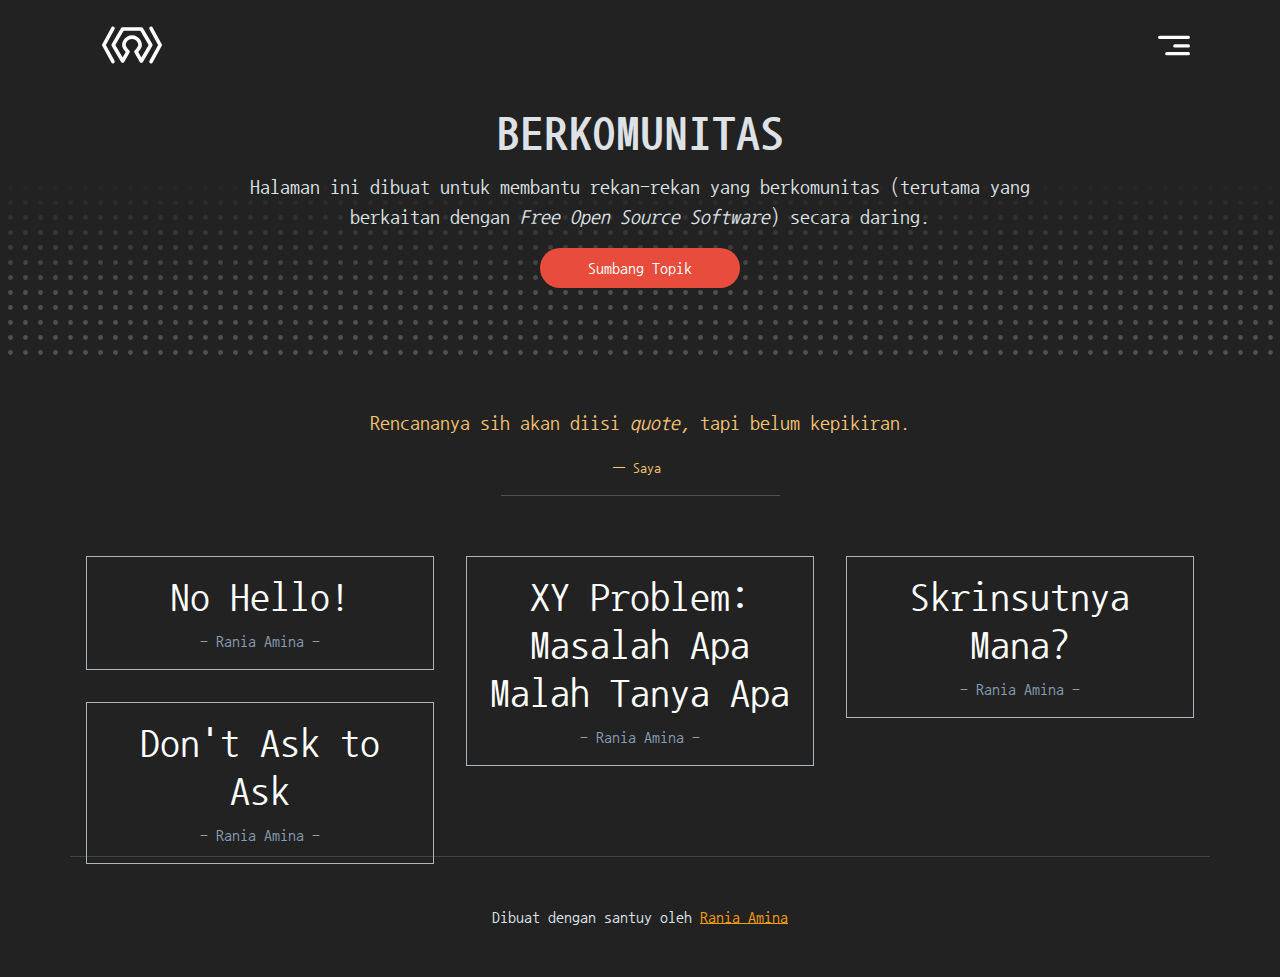
<file: index.html>
<!DOCTYPE html>
<html data-bs-theme="dark" lang="id" data-bs-smooth-scroll="true">

<head>
    <meta charset="utf-8">
    <meta name="viewport" content="width=device-width, initial-scale=1.0, shrink-to-fit=no">
    <title>Berkomunitas</title>
    <meta name="twitter:image" content="../assets/img/berkomunitas_opengraph.webp">
    <meta name="twitter:card" content="summary_large_image">
    <meta name="twitter:description" content="Halaman ini dibuat untuk membantu rekan-rekan yang berkomunitas (terutama yang berkaitan dengan Free Open Source Software) secara daring.">
    <meta name="description" content="Halaman ini dibuat untuk membantu rekan-rekan yang berkomunitas (terutama yang berkaitan dengan Free Open Source Software) secara daring.">
    <meta property="og:type" content="website">
    <meta name="twitter:title" content="Berkomunitas">
    <meta property="og:image" content="../assets/img/berkomunitas_opengraph.webp">
    <link rel="icon" type="image/png" sizes="64x64" href="assets/img/berkomunitas_favicon.webp">
    <link rel="icon" type="image/png" sizes="64x64" href="assets/img/berkomunitas_favicon.webp" media="(prefers-color-scheme: dark)">
    <link rel="icon" type="image/png" sizes="64x64" href="assets/img/berkomunitas_favicon.webp">
    <link rel="icon" type="image/png" sizes="64x64" href="assets/img/berkomunitas_favicon.webp" media="(prefers-color-scheme: dark)">
    <link rel="icon" type="image/png" sizes="64x64" href="assets/img/berkomunitas_favicon.webp">
    <link rel="icon" type="image/png" sizes="64x64" href="assets/img/berkomunitas_favicon.webp">
    <link rel="stylesheet" href="assets/bootstrap/css/bootstrap.min.css">
    <link rel="stylesheet" href="https://fonts.googleapis.com/css2?family=Lato:ital,wght@0,400;0,700;1,400&amp;display=swap">
    <link rel="stylesheet" href="https://fonts.googleapis.com/css?family=Nanum+Gothic+Coding:400,700&amp;display=swap">
    <link rel="stylesheet" href="assets/css/menu.css">
    <link rel="stylesheet" href="assets/css/styles.css">
<script>
if (window.location.hostname !== "localhost") {
  const script = document.createElement('script');
  script.src = 'https://cdn.counter.dev/script.js';
  script.dataset.id = '012a749d-1df5-4ed6-932a-8d717e65ed58';
  script.dataset.utcoffset = '7';
  document.body.appendChild(script);
}
</script>
</head>

<body style="font-family: 'Nanum Gothic Coding', serif;">
    <nav class="navbar navbar-expand-lg navbar-light" id="navbar" style="font-family: Poppins, sans-serif;height: 10vh;">
        <div class="container"><a class="navbar-brand" href="/"><img class="img-fluid p-3" src="assets/img/logo.svg" alt="Logo" style="width: 100px;"></a>
            <ul class="navbar-nav">
                <li class="nav-item"><a class="nav-link open-menu" href="#$" onclick="openMenu()"><img src="assets/img/icons/open-menu.svg" alt="Menu" width="37px" height="23px" style="width: 32px;"></a></li>
            </ul>
            <div class="overlay ml-auto mr-auto d-flex align-items-center align-items-md-start justify-content-center" onclick="closeMenu()">
                <div class="text-center overlay-menu p-5 close-menu pt-0 pt-md-5 w-100">
                    <h3 class="text-center text-light">Menu</h3>
                    <ul class="mt-5">
                        <li><a class="close-menu" href="/" aria-label="beranda">Home</a></li>
                        <li onclick="closeMenu()"><img class="close-menu" src="assets/img/icons/close.svg" alt="close" width="24px" height="24px"></li>
                    </ul>
                </div>
            </div>
        </div>
    </nav>
    <section class="d-flex align-items-start justify-content-center pt-3" style="background: linear-gradient(var(--bs-body-bg) 32%, rgba(34,34,34,0.38) 76%), url(&quot;assets/img/dot.svg&quot;) top center / 15px repeat;min-height: 30vh;">
        <div class="container text-center">
            <h1 class="heading-title" style="font-weight: bold;color: var(--bs-body-color);">BERKOMUNITAS</h1>
            <p class="mb-3 w-75 mx-auto">Halaman ini dibuat untuk membantu rekan-rekan yang berkomunitas (terutama yang berkaitan dengan <em>Free Open Source Software</em>) secara daring.</p><a class="btn btn-danger rounded-pill px-5 py-2 border-0 shadow-none" role="button" href="https://github.com/raniaamina/halaman-berkomunitas" target="_blank">Sumbang Topik</a>
        </div>
    </section>
    <section class="text-center d-flex align-items-center justify-content-center" style="min-height: 20vh;">
        <div class="container">
            <figure>
                <blockquote class="blockquote">
                    <p class="mb-0 w-75 mx-auto">Rencananya sih akan diisi <em>quote</em>, tapi belum kepikiran.</p>
                </blockquote>
                <figcaption class="blockquote-footer">Saya&nbsp;</figcaption>
            </figure>
            <hr class="w-25 mx-auto">
        </div>
    </section>
    <section>
        <div class="container">
            <div class="row" id="topicWrapper">
                <div class="col align-self-center p-3 topics">
                    <div class="p-3 topic-card" style="min-height: 100px;">
                        <p class="text-center"><span class="spinner-grow spinner-grow-sm mx-2" role="status"></span>Memuat Konten ...</p>
                    </div>
                </div>
            </div>
        </div>
    </section>
    <footer>
        <div class="container py-5 text-center mt-4 border-top"><span>Dibuat dengan santuy oleh&nbsp;</span><a class="text-warning" href="#">Rania Amina</a></div>
    </footer>
    <script src="assets/bootstrap/js/bootstrap.min.js"></script>
    <script src="assets/js/masonry.pkgd.min.js"></script>
    <script src="assets/js/scripts.js"></script>
</body>

</html>
</file>
<file: assets/css/menu.css>
.overlay {
  position: fixed;
  background: rgba(51, 55, 69, 0.95);
  top: 0;
  left: 0;
  width: 100%;
  height: 100%;
  opacity: 0;
  visibility: hidden;
  transition: opacity .35s,visibility .35s,height .35s;
  overflow: hidden;
  z-index: 10000000000;
}

.overlay.open {
  opacity: 1;
  visibility: visible;
  height: 100%;
}

.overlay.open li {
  animation: fadeInRight .5s ease forwards;
  animation-delay: .35s;
}

.overlay.open li:nth-of-type(2) {
  animation-delay: .4s;
}

.overlay.open li:nth-of-type(3) {
  animation-delay: .45s;
}

.overlay.open li:nth-of-type(4) {
  animation-delay: .5s;
}

.overlay .nav-title {
  font-size: 22px;
  color: #fff;
  font-weight: 700;
  text-transform: uppercase;
  text-align: center;
  position: absolute;
  left: 50%;
  transform: translate(-50%);
  top: 8%;
}

.overlay nav {
  position: relative;
  height: 50%;
  top: 50%;
  transform: translateY(-50%);
  font-size: 1.8em;
  text-align: center;
}

.overlay ul {
  list-style: none;
  padding: 0;
  margin: 0 auto;
  display: inline-block;
  position: relative;
  height: 100%;
}

.overlay ul li {
  display: block;
  position: relative;
  opacity: 0;
  margin-bottom: 30px;
}

.overlay ul li a {
  display: block;
  position: relative;
  color: #fff;
  text-decoration: none;
  overflow: hidden;
}

.overlay ul li a:active, .overlay ul li a:focus, .overlay ul li a:hover {
  color: #eee;
}

.overlay ul li a:active:after, .overlay ul li a:focus:after, .overlay ul li a:hover:after {
  width: 100%;
  background: #fff;
}

.close-menu, .open-menu {
  cursor: pointer;
  transition: transform .3s;
}

.close-menu:hover, .open-menu:hover {
  transform: scale(1.1);
}

.overlay ul li a:after {
  content: '';
  position: absolute;
  top: 95%;
  left: 50%;
  width: 0%;
  transform: translateX(-50%);
  height: 3px;
  background: #fff;
  transition: .35s;
}

@keyframes fadeInRight {
  0% {
    opacity: 0;
    left: 20%;
  }
  100% {
    opacity: 1;
    left: 0;
  }
}

@media (max-width:576px) {
  .container-fluid.container-menu {
    padding-left: 5px!important;
    padding-right: 5px!important;
  }
}

@media (max-width:576px) {
  .list-menu {
    padding-left: 5px;
    padding-right: 5px;
  }
}

@media (max-width:576px) {
  .nav__link {
    padding-left: 0!important;
    padding-right: 0PX!important;
    margin-left: 5px;
    margin-right: 5px;
    font-size: 1em!important;
  }
}

.topic-card:hover {
  background: var(--bs-primary-text-emphasis);
  cursor: pointer;
}

.content-quote {
  padding: 20px 50px;
}

.main-content img {
  width: 50%;
  display: block;
  margin: 30px 100px;
  width: 75%;
}

.blockquote-footer {
  color: var(--bs-warning-text-emphasis);
}

blockquote {
  padding: 20px 30px;
  color: var(--bs-warning-text-emphasis);
}
</file>
<file: assets/css/styles.css>
p {
  margin-top: 0;
  margin-bottom: 1rem;
  font-size: 20px;
}
</file>
